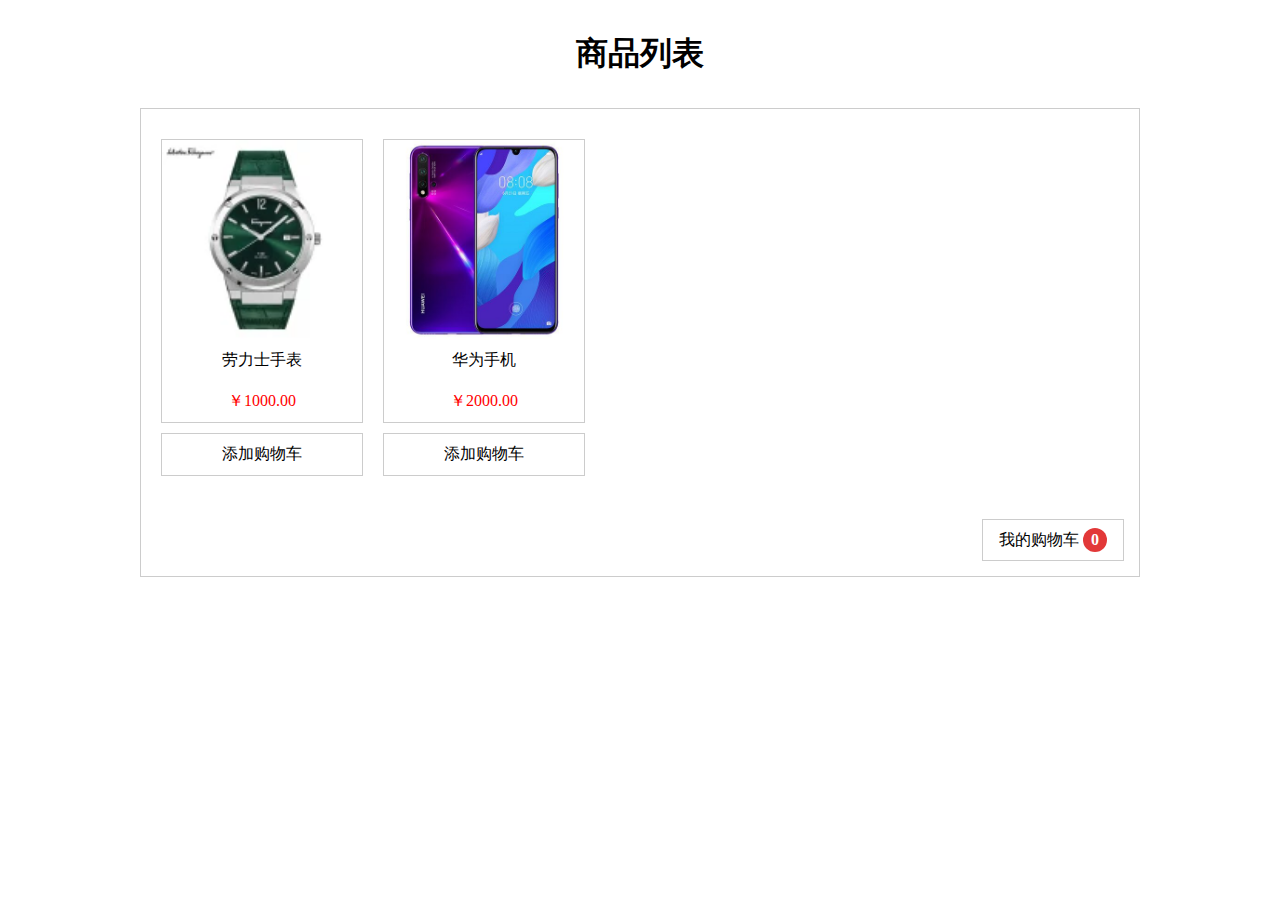
<file: 我的购物车/index.html>
<!DOCTYPE html>
<html lang="en">
<head>
  <meta charset="UTF-8">
  <meta name="viewport" content="width=device-width, initial-scale=1.0">
  <meta http-equiv="X-UA-Compatible" content="ie=edge">
  <title>Document</title>
  <style>
  *{
    margin: 0;
    padding: 0;
    box-sizing: border-box;
  }
  a{
    text-decoration: none;
    color: inherit;
    cursor: pointer;
  }
  ul{
    list-style: none;
  }
  h1{
    padding: 1em;
    text-align: center;
  }
  .goods{
    position: relative;
    width: 1000px;
    margin-left: auto;
    margin-right: auto;
    border: 1px solid #ccc;
    padding: 30px 20px 100px;
    
  }
  .goods .cartbtn{
    position: absolute;
    padding: 8px 16px;
    border: 1px solid #ccc;
    right: 15px;
    bottom: 15px;
  }
  .goods ul{
    overflow: hidden;
  }
  .goods ul li{
    float: left;
    margin-right: 20px;
  }
  .goods ul li a,
  .goods ul li a img{
    display: block;
  }
  .goods ul li a.img{
    margin-bottom: 10px;
    border: 1px solid #ccc;
  }
  .goods ul li a.img h4{
    padding: 10px;
    font-weight: normal;
    text-align: center;
  }
  .goods ul li a.img h4.price{
    color: red;
  }
  .goods ul li a.btn{
    text-align: center;
    padding: 10px;
    border: 1px solid #ccc;
  }
  a b{
    display: inline-block;
    color: white;
    background-color: #e23838;
    text-align: center;
    line-height: 24px;
    width: 24px;
    height: 24px;
    border-radius: 50%;
    margin-left: 4px;
  }
  </style>
</head>
<body>
  

  <h1>商品列表</h1>

  <div class="goods">
    <ul id="goods">
      
    </ul>

    <a href="mycart.html" class="cartbtn">我的购物车<b id="totalnum">0</b></a>

  </div>
  <script>

    var mycart=[];
    if(localStorage.getItem('mycart')){
        mycart=JSON.parse(localStorage.getItem('mycart'));
      }

    //商品列表数据
    var goods = [
      { id: 1, title: '劳力士手表', picurl: 'images/goods1.webp', num: 1, price: 1000 },
      { id: 2, title: '华为手机', picurl: 'images/goods2.jpg', num: 1, price: 2000 }
    ];

    list();
    countnum();

    function list(){
      var temp='';
      for(var i=0;i<goods.length;i++){
        temp+=`
        <li>
          <a href="#" class="img">
            <img src="${goods[i].picurl}" width="200" height="200">
            <h4>${goods[i].title}</h4>
            <h4 class="price">￥${goods[i].price.toFixed(2)}</h4>
          </a>
          <a onclick="addCart( ${i} )" class="btn">添加购物车</a>
        </li>
        `;
      }
      document.getElementById('goods').innerHTML=temp;
    }
    function addCart(index){
      
      //先判断购物车中是否包含你要添加的商品
      var isExisted=mycart.some(function(item){
        return item.id==goods[index].id;
      })
      //如果此商品存在，就修改它的数量，使其数量加1
      if(isExisted){
        mycart.map(function(item){
          if(item.id==goods[index].id){
            item.num++;
          }
          return item;
        })
        //方法二
        //mycart[goods[index].id].num++;

      }else{
        mycart.push(goods[index]);
      }
      //我的购物总数量
      countnum();
      //存储数据
      localStorage.setItem('mycart',JSON.stringify(mycart));
    }

    //我的购物总数量
     function countnum(){
        var totalnum=mycart.reduce(function(prev,next){
          return prev+Number(next.num);
        },0)
        document.getElementById('totalnum').innerHTML=totalnum;
      }
  </script>
</body>
</html>
</file>
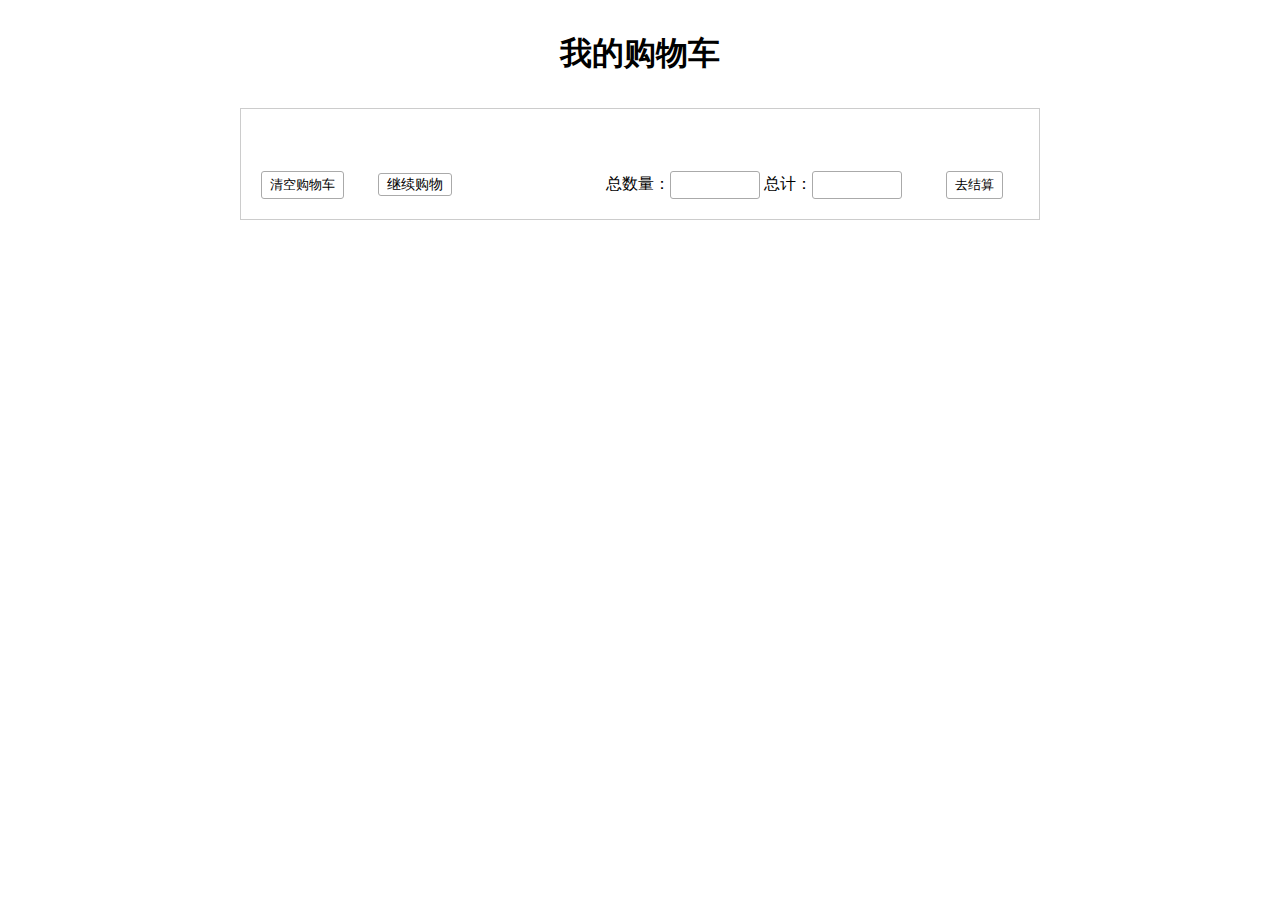
<file: 我的购物车/mycart.html>
<!DOCTYPE html>
<html lang="en">
<head>
    <meta charset="UTF-8">
    <meta name="viewport" content="width=device-width, initial-scale=1.0">
    <meta http-equiv="X-UA-Compatible" content="ie=edge">
    <title>我的购物车</title>
    <style>
        *{
            margin: 0;
            padding: 0;
            box-sizing: border-box;
        }
        a{
            text-decoration: none;
            color: inherit;
            cursor: pointer;
        }
        ul{
            list-style: none;
        }
        h1{
            padding: 1em;
            text-align: center;
        }
        .myshopping{
            position: relative;
            width: 800px;
            margin-left: auto;
            margin-right: auto;
            border: 1px solid #ccc;
            padding: 10px 10px 100px;
        }
        li{
            overflow: hidden;
            cursor: pointer;
            border-bottom: 1px solid #eee;
        }
        li:hover{
            background-color: #eee;;
        }
        li span{
            float: left;
            margin: 10px;
            line-height: 80px;
            
        }
        li span:first-child{
            border: 1px solid #d0d0d0;
            line-height: 0;
        }
        li span p{
            line-height: 40px;
        }
        li span p:first-child{
            font-weight: bold;
        }
        li span:nth-child(2){
            width: 300px;
        }
        .price{
            font-size: 14px;
            color: rgb(238, 53, 53);
        }
        li span input{
            height: 30px;
            width: 100px;
            border-radius: 4px;
            border:1px solid #ccc;
            text-align: center;
        }
        li span:last-child{
            color: white;
            font-size: 14px;
            background-color: #3ca2f5;
            line-height: 28px;
            border-radius: 4px;
            padding: 2px 15px;
            margin-top: 34px;
        }
        .btns{
            position: absolute;
            bottom: 20px;
            vertical-align: middle;
        }
        .btns button{
            padding: 4px 8px;
            border-radius: 3px;
            border: 1px solid #aaa;
            background-color: #fff;
            cursor: pointer;
            margin-left: 10px;
            margin-right: 30px;
        }
        .btns a{
            border: 1px solid #aaa;
            padding: 3px 8px;
            border-radius: 3px;
            font-size: 14px;
            margin-right: 150px;
        }
        .btns span b{
            display: inline-block;
            color: #e94848;
            height: 28px;
            width: 90px;
            border: 1px solid #aaa;
            vertical-align: middle;
            border-radius: 3px;
            text-align: center;
        }
        .btns button:last-of-type{
            margin-left: 40px;
            
        }
    </style>
</head>
<body>
    <h1>我的购物车</h1>
    <div class="myshopping">
        <ul id="myproduct">
            
        </ul>
        <div class="btns">
            <button onclick="clearCart()">清空购物车</button>
            <a href="index.html">继续购物</a>
            <span>总数量：<b id="allnum"></b></span>
            <span>总计：<b id="allprice"></b></span>
            <button>去结算</button>
        </div>
    </div>
<script>
    mycart=JSON.parse(localStorage.getItem('mycart'));
    console.log(mycart);

    showList();
    all();

    function showList(){
        var temp='';
        for(var i=0;i<mycart.length;i++){
            temp+=`
            <li>
            <span><img src="${mycart[i].picurl}" width="80px"></span>
            <span>
                <p>${mycart[i].title}</p>
                <p class="price">￥${mycart[i].price.toFixed(2)}</p>
            </span>
            <span>
                <input oninput="Num( this,${i} )" type="number" value="${mycart[i].num}">
            </span>
            <span class="price">￥<b id="countprice">${(mycart[i].num * mycart[i].price).toFixed(2)}</b></span>
            <span onclick="delProduct(${mycart[i].id})">移除</span>
        </li>
            `;
        }
        document.getElementById('myproduct').innerHTML=temp;
    }

    //计算每个商品的总价格
    function Num(input,index){
        var val=Number(input.value.trim());
        if(val<1){
            var id=mycart[index].id;
            if(confirm('购买数量不足1件，是否删除该商品！')){
            mycart=mycart.filter(function(item){
                return item.id !=id;
            })
            }else{
                val=input.value=1;
            }
        }
        var countprice=val*mycart[index].price;
        mycart[index].num=val;

        all();

        document.getElementById('countprice').innerText=countprice.toFixed(2);
        localStorage.setItem('mycart',JSON.stringify(mycart));
    }
    //移除
    function delProduct( id ){
        if(confirm('您确定要移除该商品吗！！！')){
            mycart=mycart.filter(function(item){
                return item.id !=id;
            })
        }
        showList();
        localStorage.setItem('mycart',JSON.stringify(mycart));
    }
    //总价格和总数量
    function all(){
        var allprice=0;
        var allnum=0;
        for(var i=0;i<mycart.length;i++){
            allprice+=mycart[i].num*mycart[i].price;
            allnum+=mycart[i].num;
        }
        document.getElementById('allprice').innerText=allprice.toFixed(2);
        document.getElementById('allnum').innerText=allnum;
    }
    //清空购物车
    function clearCart(){
        mycart=[];
        localStorage.setItem('mycart',JSON.stringify(mycart));
        all();
        showList();
    }

</script>
</body>
</html>
</file>
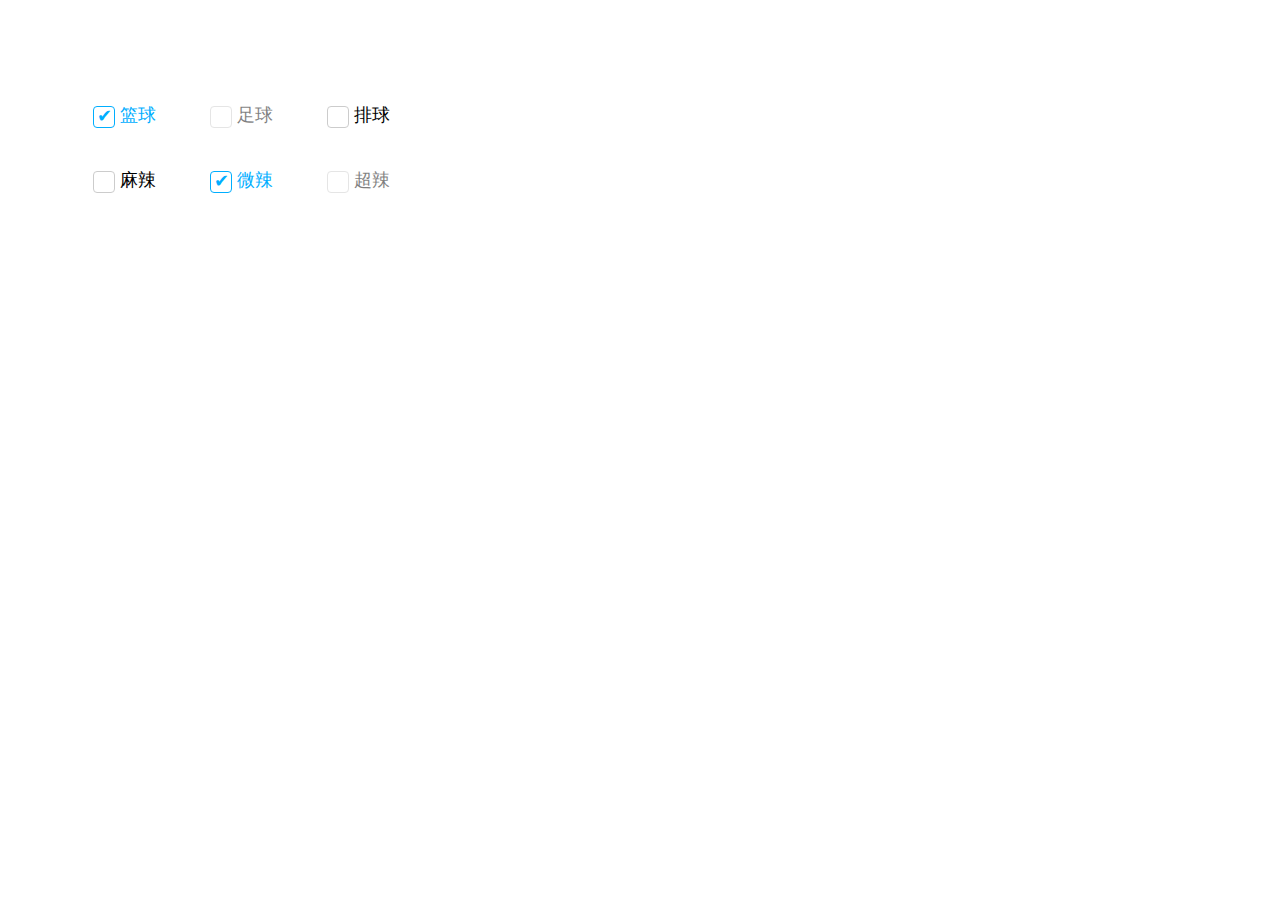
<file: 表单组件封装/checkbox.html>
<!DOCTYPE html>
<html lang="en">
<head>
    <meta charset="UTF-8">
    <meta name="viewport" content="width=device-width, initial-scale=1.0">
    <meta http-equiv="X-UA-Compatible" content="ie=edge">
    <link rel="stylesheet" href="css/checkbox.css">
    <script src="js/checkbox.js"></script>
    <title>复选框组件</title>
</head>
<body>
    <div id="checkbox1" class="checkbox">
        <!-- <label>
            <input type="checkbox" name="motion" checked>
            <span>篮球</span>
        </label>
        <label>
            <input type="checkbox" name="motion">
            <span>足球</span>
        </label>
        <label>
            <input type="checkbox" name="motion">
            <span>排球</span>
        </label> -->
    </div>
    <div id="checkbox2" class="checkbox">
        <!-- <label>
            <input type="checkbox" name="hot" checked>
            <span>麻辣</span>
        </label>
        <label>
            <input type="checkbox" name="hot">
            <span>微辣</span>
        </label>
        <label>
            <input type="checkbox" name="hot">
            <span>超辣</span>
        </label> -->
    </div>



    <script>
        myCheck('checkbox1',{
            name:'motion',
            selections:['篮球','足球','排球'],
            defaultcheck:1,         //默认选中
            invalid:[2]         //失效的选项的位置
        })
        myCheck('checkbox2',{
            name:'hot',
            selections:['麻辣','微辣','超辣'],
            defaultcheck:2,
            invalid:[3]
        })
    </script>
</body>
</html>
</file>
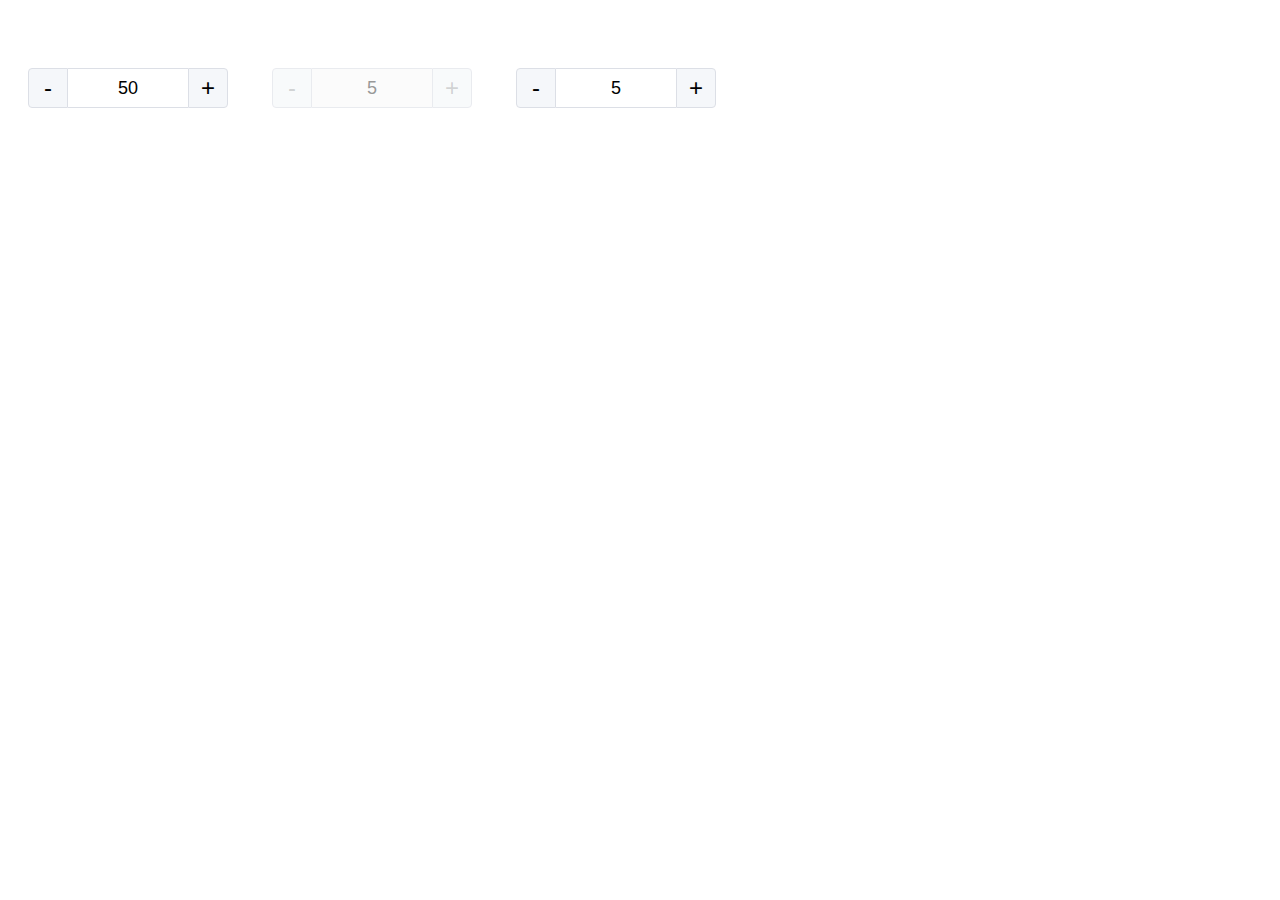
<file: 表单组件封装/input.html>
<!DOCTYPE html>
<html lang="en">
<head>
    <meta charset="UTF-8">
    <meta name="viewport" content="width=device-width, initial-scale=1.0">
    <meta http-equiv="X-UA-Compatible" content="ie=edge">
    <link rel="stylesheet" href="css/input.css">
    <script src="js/input.js"></script>
    <title>数字输入框组件</title>
</head>
<body>
    <div id="input1" class="input">
        
    </div>
    <div id="input2" class="input">
        
    </div>
    <div id="input3" class="input">
        
    </div>

    <script>
    myInput('input1',{
        default:50,         //默认初始值
        min:20,             //最小值
        max:500,            //最大值
        invalid:false,      //是否失效（false不失效 true失效）
        stepvalue:10        //步伐值
    })
    myInput('input2',{
        default:5,
        min:10,
        max:200,
        invalid:true,
        stepvalue:2
    })
    myInput('input3',{
        default:5,
        max:200,
        invalid:false,
    })
    </script>
</body>
</html>
</file>
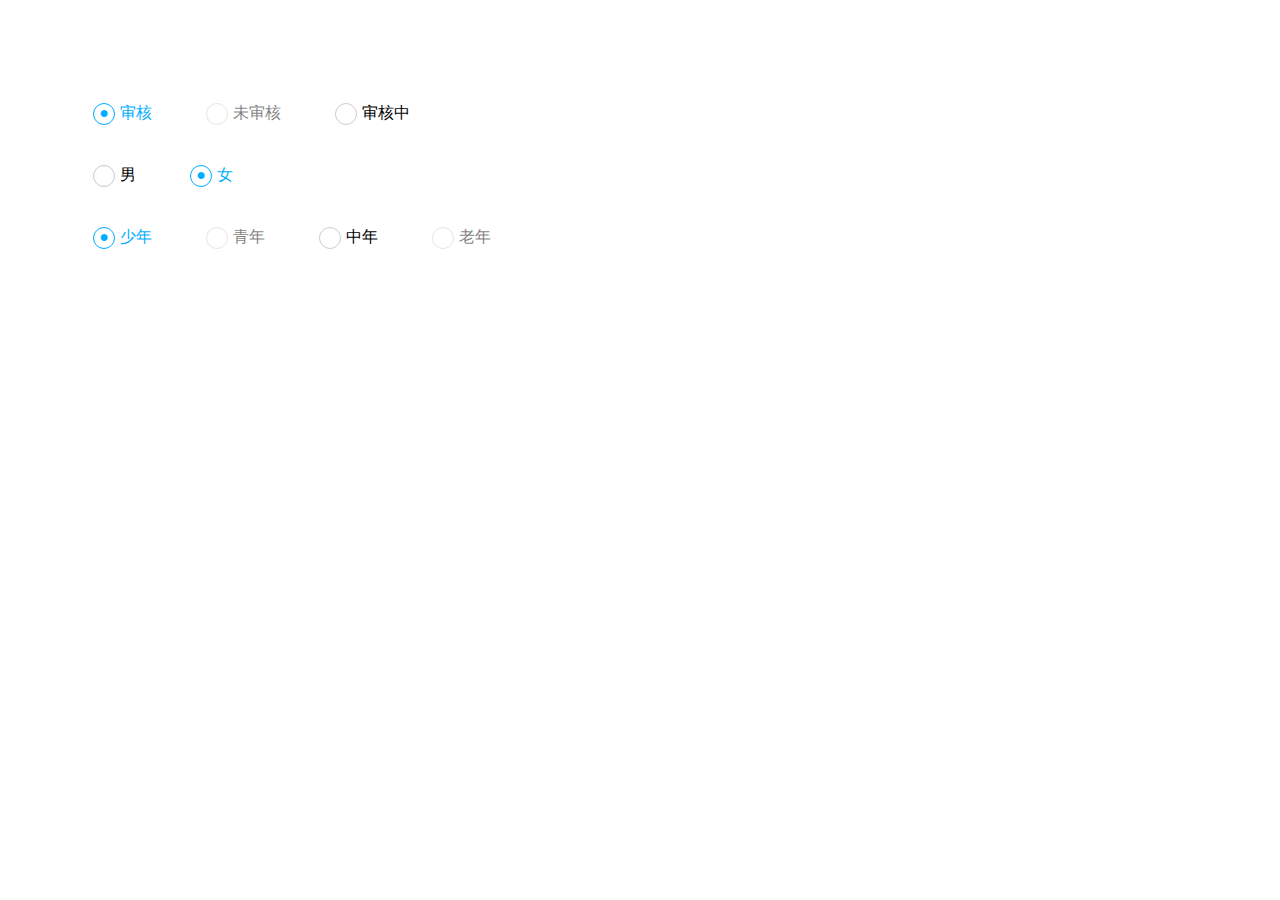
<file: 表单组件封装/radio.html>
<!DOCTYPE html>
<html lang="en">
<head>
    <meta charset="UTF-8">
    <meta name="viewport" content="width=device-width, initial-scale=1.0">
    <meta http-equiv="X-UA-Compatible" content="ie=edge">
    <link rel="stylesheet" href="css/radio.css">
    <script src="js/radio.js"></script>
    <title>单选框组件</title>
</head>
<body>
    
    <div id="radio1" class="radio">
        
    </div>
    <div id="radio2" class="radio">

    </div>
    <div id="radio3" class="radio"></div>

    <script>
        myRadio('radio1',{
            name:'examine',
            selections:['审核','未审核','审核中'],
            defaultcheck:1,             //默认选中
            invalid:[2]                 //失效的选项的位置
        })
        myRadio('radio2',{
            name:'sex',
            selections:['男','女'],
            defaultcheck:2,
            invalid:[]
        })
        myRadio('radio3',{
            name:'age',
            selections:['少年','青年','中年','老年'],
            defaultcheck:1,
            invalid:[2,4]
        })
    
    
    
    </script>
</body>
</html>
</file>
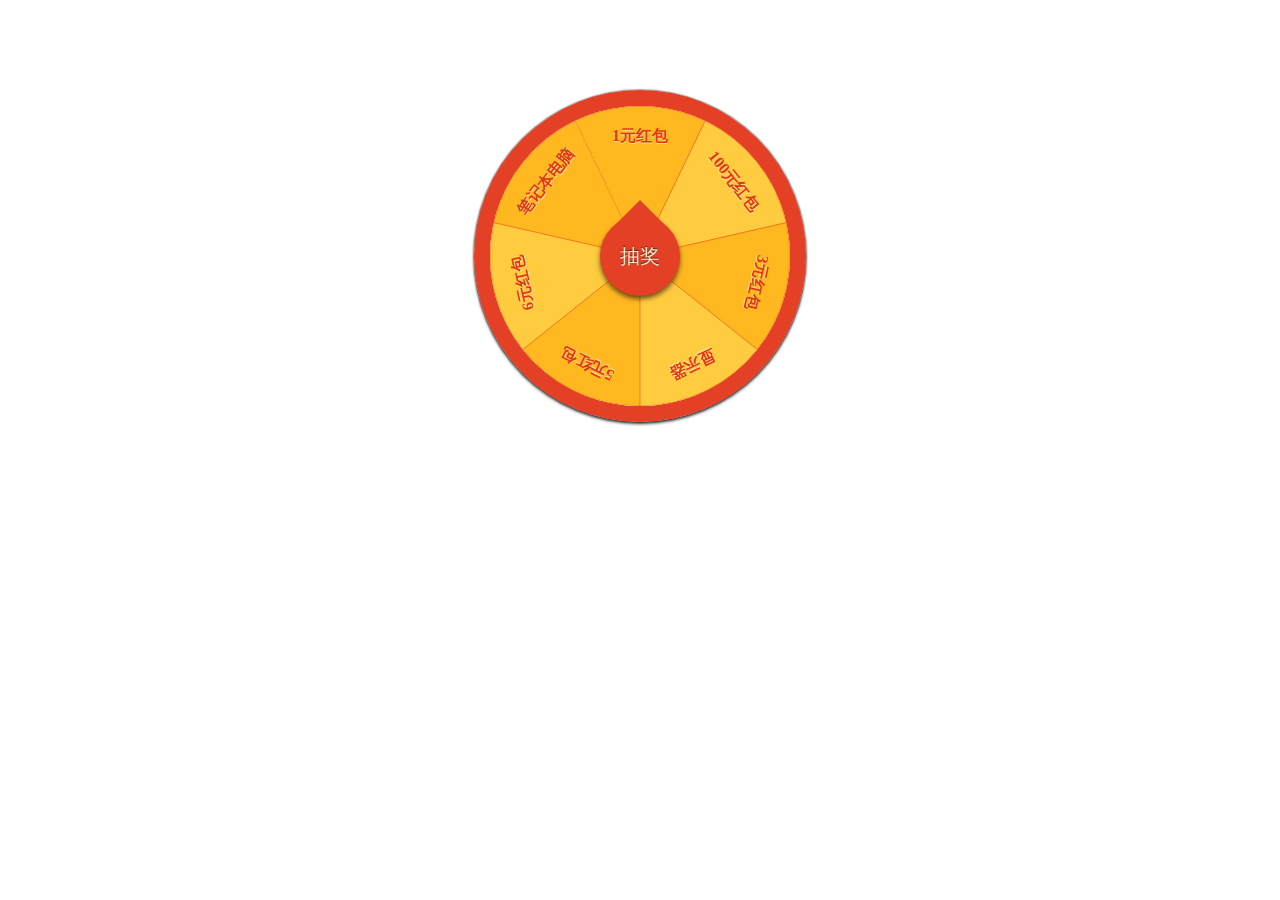
<file: 抽奖转盘/利用插件/cj.html>
<!DOCTYPE html>
<html lang="en">
<head>
  <meta charset="UTF-8">
  <meta http-equiv="X-UA-Compatible" content="IE=edge">
  <meta name="viewport" content="width=device-width, initial-scale=1.0">
  <title>抽奖</title>
  <link rel="stylesheet" href="./css/GB-canvas-turntable.css">
  <link rel="stylesheet" href="./css/cj.css">
</head>
<body>
  <div class="zhuanp">
    <section id="turntable" class="gb-turntable">
      <div class="gb-turntable-container">
        <canvas class="gb-turntable-canvas" width="300" height="300px">抱歉！浏览器不支持。</canvas>
      </div>
  
      <a class="gb-turntable-btn" href="javascript:;">抽奖</a>
    </section>
  </div>
  <script src="./js/GB-canvas-turntable.js"></script>
  <script>
    document.addEventListener('DOMContentLoaded', function () {
      gbTurntable.init({
        id: 'turntable',
        config: function (callback) {
          // 获取奖品信息
          callback && callback([{
            text: '1元红包',
          }, {
            text: '100元红包'
          }, {
            text: '3元红包'
          }, {
            text: '显示器',
          }, {
            text: '5元红包'
          }, {
            text: '6元红包'
          }, {
            text: '笔记本电脑'
          }])
        },
        getPrize: function (callback) {
          // 获取中奖信息
          var num = Math.random() * 7 >>> 0, //奖品ID
            chances = num; // 可抽奖次数
          callback && callback([num, chances]);
        },
        gotBack: function (data) {
          alert('恭喜抽中' + data);
        }
      });
    }, false);

  </script>
</body>
</html>
</file>
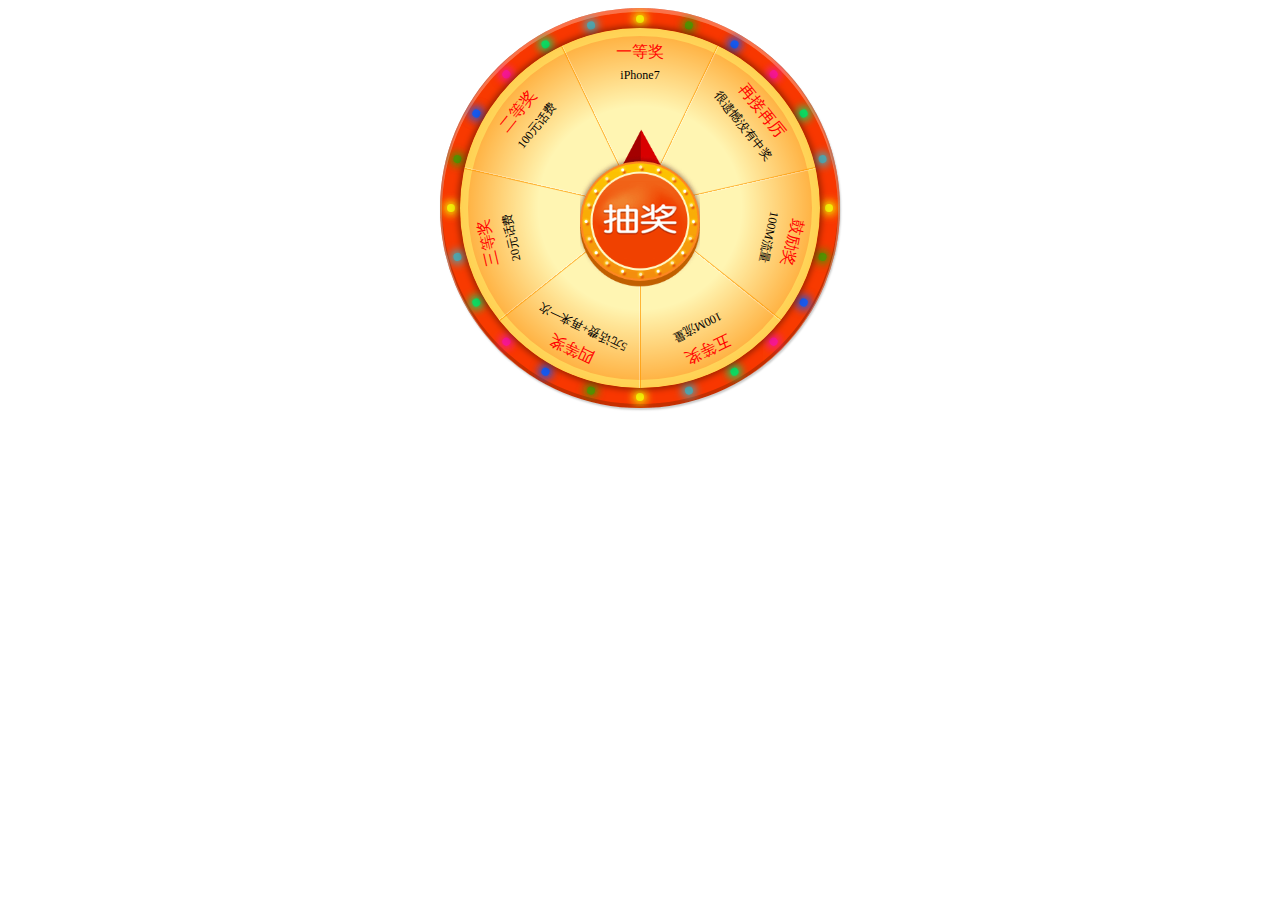
<file: 抽奖转盘/自编写/choujiang.html>
<!DOCTYPE html>
<html lang="en">
<head>
  <meta charset="UTF-8">
  <meta http-equiv="X-UA-Compatible" content="IE=edge">
  <meta name="viewport" content="width=device-width, initial-scale=1.0">
  <title>抽奖转盘</title>
  <style>
  </style>
  <link rel="stylesheet" href="./css/choujiang.css">
</head>
<body>
  <div class="turntable">
    <ul class="turntable_light">
      <li>
        <i></i><i></i><i></i><i></i>
      </li>
      <li>
        <i></i><i></i><i></i><i></i>
      </li>
      <li>
        <i></i><i></i><i></i><i></i>
      </li>
      <li>
        <i></i><i></i><i></i><i></i>
      </li>
      <li>
        <i></i><i></i><i></i><i></i>
      </li>
      <li>
        <i></i><i></i><i></i><i></i>
      </li>
    </ul>
    <ul class="turntable_list" id="turntable_list">
      <!-- <li style="transform: rotateZ(0deg);">
        <i class="divider" style="transform: rotateZ(36deg) skewY(18deg);"></i>
        <div class="prize">
          <h3>一等奖</h3>
        </div>
      </li>
      <li style="transform: rotateZ(-288deg);">
        <i class="divider" style="transform: rotateZ(36deg) skewY(18deg);"></i>
        <div class="prize">
          <h3>再接再厉</h3>
        </div>
      </li> -->
    </ul>
    <div class="turntable_pointer" id="turntable_pointer">
      <img src="./pointer.png" alt="">
    </div>
  </div>
  <script src="./choujiang.js"></script>
  <script>
    myTurntable('#turntable_list','#turntable_pointer',{
      prizeInfo:[
        {prizeDesc:'一等奖',prizeName:'iPhone7',probability:0.001},
        {prizeDesc:'二等奖',prizeName:'100元话费',probability:0.005},
        {prizeDesc:'三等奖',prizeName:'20元话费',probability:0.055},
        {prizeDesc:'四等奖',prizeName:'5元话费+再来一次',probability:0.139},
        {prizeDesc:'五等奖',prizeName:'100M流量',probability:0.2},
        {prizeDesc:'鼓励奖',prizeName:'100M流量',probability:0.3},
        {prizeDesc:'再接再厉',prizeName:'很遗憾没有中奖',probability:0.3}
      ],
      turn: 3, //转盘旋转最低的圈数
    });
  </script>
</body>
</html>
</file>
<file: 表单组件封装/css/checkbox.css>
*{
    padding-top: 30px;
    padding-left: 20px;
    box-sizing: border-box;
}
.checkbox{
    padding: 5px 5px;
}
label{
    display: inline-block;
    user-select: none;
    cursor: pointer;
    margin-right: 10px;
    font-size: 18px;
}
label input{
    display: none;
}
label input[disabled]+span{
    opacity: .5;
    cursor: not-allowed;
}
input + span::before{
    display: inline-block;
    content: " ";
    width: 20px;
    height: 20px;
    border: 1px solid #ccc;
    border-radius: 4px;
    vertical-align: top;
    margin-right: 5px;
    text-align: center;
    line-height: 18px;
    vertical-align: middle;
}
input:checked + span{
    color: #00aeff;
    
}
input:checked + span::before{
    border-color: #00aeff;
    content: "✔";
}
</file>
<file: 表单组件封装/css/input.css>
*{
    box-sizing: border-box;
    
}
.input{
    display: inline-block;
    
    padding: 60px 20px;
    text-align: center;
    user-select: none;
    font-size: 0;
    color: #333;
}
[disabled]{
    opacity: .6;
    cursor: not-allowed !important;
    user-select: none;
}
.input button,
.input input{
    height: 40px;
    vertical-align: middle;
    text-align: center;
    font-size: 24px;
    border: 1px solid #dcdfe6;
}
.input button{
    width: 40px;
    outline: none;
    background-color: #f5f7fa;
    cursor: pointer;
}
.input button.reduce{
    border-top-left-radius: 4px;
    border-bottom-left-radius: 4px;
}
.input button.add{
    border-top-right-radius: 4px;
    border-bottom-right-radius: 4px;
}
.input input{
    width: 120px;
    font-size: 18px;
    border-left: none;
    border-right: none;
    outline: none;
}
</file>
<file: 表单组件封装/css/radio.css>
*{
    padding-top: 30px;
    padding-left: 20px;
    box-sizing: border-box;
}
.radio{
    padding: 5px 5px;
}
label{
    display: inline-block;
    user-select: none;
    cursor: pointer;
    margin-right: 10px;
}
label input{
    display: none;
}
label input[disabled]+span{
    opacity: .5;
    cursor: not-allowed;
}
input + span::before{
    display: inline-block;
    content: " ";
    width: 20px;
    height: 20px;
    border: 1px solid #ccc;
    border-radius: 50%;
    vertical-align: top;
    margin-right: 5px;
    text-align: center;
    line-height: 18px;
}
input:checked + span{
    color: #00aeff;
}
input:checked + span::before{
    border-color: #00aeff;
    content: "●";
}
</file>
<file: 抽奖转盘/利用插件/css/GB-canvas-turntable.css>
.gb-turntable ul,
.gb-turntable li {
  margin: 0;
  padding: 0;
  list-style: none; }

.gb-turntable {
  position: relative;
  width: 300px;
  height: 300px;
  border-radius: 50%;
  border: 16px solid #E44025;
  /* @see http://lea.verou.me/css3patterns/*/
  /* border: 16px solid transparent;
  background:
    radial-gradient(#FFA767 15%, transparent 16%) 0 0,
    radial-gradient(#FFA767 15%, transparent 16%) 8px 8px,
    radial-gradient(rgba(255,255,255,.1) 15%, transparent 20%) 0 1px,
    radial-gradient(rgba(255,255,255,.1) 15%, transparent 20%) 8px 9px;
    background-color:#E44025;
    background-size:16px 16px; */
  box-shadow: 0 2px 3px #333, 0 0 2px #000; }

.gb-turntable-container {
  position: absolute;
  left: 0;
  top: 0;
  z-index: 1;
  width: inherit;
  height: inherit;
  border-radius: inherit;
  background-clip: padding-box;
  background-color: #ffcb3f;
  -webkit-transition: transform 6s ease;
  transition: transform 6s ease; }

.gb-turntable-container canvas {
  width: inherit;
  height: inherit;
  border-radius: 50%; }

.gb-turntalbe-list {
  position: absolute;
  left: 0;
  top: 0;
  width: inherit;
  height: inherit;
  z-index: 2; }

.gb-turntable-item {
  position: absolute;
  left: 0;
  top: 0;
  width: 100%;
  height: 100%;
  color: #e4370e;
  font-weight: bold;
  text-shadow: 0 1px 1px rgba(255, 255, 255, 0.6); }

.gb-turntable-item span {
  position: relative;
  display: block;
  padding-top: 20px;
  /* width: 50px; */
  margin: 0 auto;
  text-align: center;
  -webkit-transform-origin: 50% 150px;
  -ms-transform-origin: 50% 150px;
  transform-origin: 50% 150px; }

.gb-turntable-item img {
  width: 50px;
  height: 50px; }

.gb-turntable-btn {
  position: absolute;
  left: 110px;
  top: 110px;
  z-index: 3;
  width: 80px;
  height: 80px;
  border-radius: 50%;
  color: #F4E9CC;
  background-color: #E44025;
  line-height: 80px;
  text-align: center;
  font-size: 20px;
  text-shadow: 0 -1px 1px rgba(0, 0, 0, 0.6);
  box-shadow: 0 3px 5px rgba(0, 0, 0, 0.6);
  text-decoration: none; }

.gb-turntable-btn::after {
  position: absolute;
  display: block;
  content: '';
  left: 10px;
  top: -46px;
  width: 0;
  height: 0;
  overflow: hidden;
  border-width: 30px;
  border-style: solid;
  border-color: transparent;
  border-bottom-color: #E44025; }

.gb-turntable-btn.disabled {
  pointer-events: none;
  background: #B07A7B;
  color: #ccc; }

.gb-turntable-btn.disabled::after {
  border-bottom-color: #B07A7B; }

.gb-run {
  -webkit-transition: all 6s ease;
  transition: all 6s ease; }

/*# sourceMappingURL=GB-canvas-turntable.css.map */
</file>
<file: 抽奖转盘/利用插件/css/cj.css>
*{
    margin: 0;
    padding: 0;
}
.bg{
    position: fixed;
    left: 0;
    top: 0;
    width: 100vw;
    height: 100vh;
}
.zhuanp{
    position: fixed;
    width: 100%;
    top: 10vh;
    left: 0;
    z-index: 100;
}
#turntable{
    margin: 0 auto;
}
</file>
<file: 抽奖转盘/自编写/css/choujiang.css>
html,
body {
  font-size: 62.5%;
}
.turntable {
  position: relative;
  width: 400px;
  height: 400px;
  padding: 20px;
  background-color: #f83c02;
  border-radius: 50%;
  box-shadow: inset 0 2px 0 2px rgba(255, 255, 255, 0.3), inset 0 -2px 0 2px rgba(0, 0, 0, 0.2), 1px 2px 2px rgba(0, 0, 0, 0.2);
  margin: 0 auto;
  overflow: hidden;
  box-sizing: border-box;
}
.turntable .turntable_light {
  position: absolute;
  list-style: none;
  padding: 0;
  margin: 0;
  top: 0;
  left: 0;
  width: 100%;
  height: 100%;
}
.turntable .turntable_light li {
  position: absolute;
  top: 0;
  bottom: 0;
  left: 0;
  right: 0;
  opacity: 0.98;
}
.turntable .turntable_light li:nth-child(1) i {
  background-color: #f3ef0b;
  box-shadow: 0 0 8px 3px #f3ef0b;
  animation: colorLamp 3s linear 0s infinite ;
}
.turntable .turntable_light li:nth-child(2) {
  transform: rotateZ(15deg);
}
.turntable .turntable_light li:nth-child(2) i {
  background-color: #12b403;
  box-shadow: 0 0 8px 3px #12b403;
  animation: colorLamp 3s linear 0.5s infinite;
}
.turntable .turntable_light li:nth-child(3) {
  transform: rotateZ(30deg);
}
.turntable .turntable_light li:nth-child(3) i {
  background-color: #155af0;
  box-shadow: 0 0 8px 3px #155af0;
  animation: colorLamp 3s linear 1s infinite ;
}
.turntable .turntable_light li:nth-child(4) {
  transform: rotateZ(45deg);
}
.turntable .turntable_light li:nth-child(4) i {
  background-color: #f30bcc;
  box-shadow: 0 0 8px 3px #f30bcc;
  animation: colorLamp 3s linear 1.5s infinite;
}
.turntable .turntable_light li:nth-child(5) {
  transform: rotateZ(60deg);
}
.turntable .turntable_light li:nth-child(5) i {
  background-color: #0bdb62;
  box-shadow: 0 0 8px 3px #0bdb62;
  animation: colorLamp 3s linear 2s infinite ;
}
.turntable .turntable_light li:nth-child(6) {
  transform: rotateZ(75deg);
}
.turntable .turntable_light li:nth-child(6) i {
  background-color: #0bd0f3;
  box-shadow: 0 0 8px 3px #0bd0f3;
  animation: colorLamp 3s linear 2.5s infinite;
}
.turntable .turntable_light li:nth-child(2n) {
  opacity: 0.7;
}
.turntable .turntable_light li i {
  position: absolute;
  width: 8px;
  height: 8px;
  border-radius: 50%;
}
.turntable .turntable_light li i:nth-child(1) {
  top: 7px;
  left: 0;
  right: 0;
  margin: 0 auto;
}
.turntable .turntable_light li i:nth-child(2) {
  top: 0;
  bottom: 0;
  right: 7px;
  margin: auto 0;
}
.turntable .turntable_light li i:nth-child(3) {
  bottom: 7px;
  left: 0;
  right: 0;
  margin: 0 auto;
}
.turntable .turntable_light li i:nth-child(4) {
  top: 0;
  left: 7px;
  bottom: 0;
  margin: auto 0;
}
.turntable .turntable_list {
  position: relative;
  width: 100%;
  height: 100%;
  list-style: none;
  padding: 0;
  margin: 0;
  border-radius: 50%;
  box-shadow: 0 0 6px 2px rgba(0, 0, 0, 0.4);
  overflow: hidden;
  transition: all 2.5s ease-in-out;
}
.turntable .turntable_list::before {
  position: absolute;
  top: 0;
  left: 0;
  display: block;
  width: 100%;
  height: 100%;
  content: '';
  border-radius: 50%;
  box-shadow: inset 0 0 0 8px rgba(255, 255, 155, 0.5);
  background-image: radial-gradient(circle at center, #ffffff 40%, #ff6600 85%);
}
.turntable .turntable_list li {
  position: absolute;
  top: 0;
  left: 0;
  width: 100%;
  height: 50%;
  transform-origin: center bottom;
}
.turntable .turntable_list li .divider {
  position: absolute;
  top: 0;
  left: 0;
  width: 100%;
  height: 100%;
  margin-left: -50%;
  transform-origin: right bottom;
  background-color: rgba(255, 221, 0, 0.3);
  box-shadow: inset -1px 0 0 rgba(255, 153, 0, 0.7), inset 0 -1px 0 rgba(255, 255, 255, 0.4);
}
.turntable .turntable_list li .prize {
  position: relative;
  width: 30%;
  padding-top: 4%;
  text-align: center;
  margin: 0 auto;
}
.turntable .turntable_list li .prize h3 {
  font-size: 1.6rem;
  color: red;
  font-weight: 500;
  margin: 0;
}
.turntable .turntable_list li .prize p {
  font-size: 1.2rem;
  margin: 5px 0 0;
}
.turntable .turntable_pointer {
  position: absolute;
  width: 30%;
  top: 50%;
  left: 50%;
  transform: translate(-50%, -50%);
}
.turntable .turntable_pointer img {
  display: block;
  width: 100%;
  border: none;
}
@keyframes colorLamp {
  0% {
    background-color: #f3ef0b;
    box-shadow: 0 0 8px 3px #f3ef0b;
  }
  20% {
    background-color: #12b403;
    box-shadow: 0 0 8px 3px #12b403;
  }
  40% {
    background-color: #155af0;
    box-shadow: 0 0 8px 3px #155af0;
  }
  60% {
    background-color: #f30bcc;
    box-shadow: 0 0 8px 3px #f30bcc;
  }
  80% {
    background-color: #0bdb62;
    box-shadow: 0 0 8px 3px #0bdb62;
  }
  100% {
    background-color: #0bd0f3;
    box-shadow: 0 0 8px 3px #0bd0f3;
  }
}
</file>
